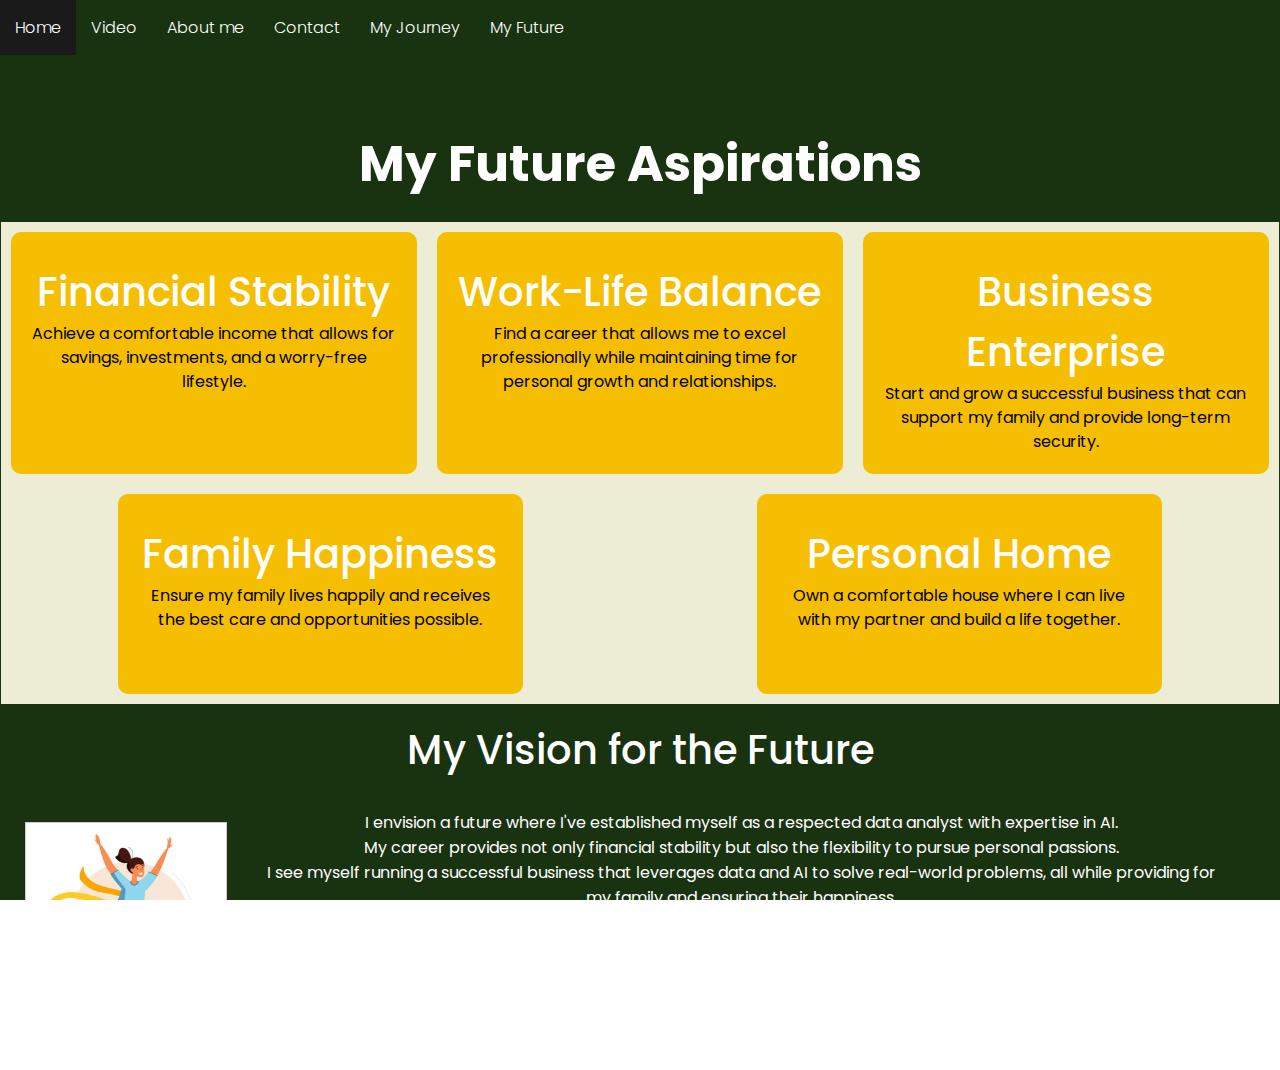
<file: myfuture.html>
<!DOCTYPE html>
<html lang="en">
<head>
    <meta charset="UTF-8">
    <meta name="viewport" content="width=device-width, initial-scale=1.0">
    <title>My CSTU Story</title>
    <link rel="stylesheet" href="mystyle.css">
</head>
    <body>
        <nav class="navbar" id="Home">
            <ul>
                <li class="listnav"><a href="index.html#home">Home</a></li>
                <li class="listnav"><a href="index.html#Video">Video</a></li>
                <li class="listnav"><a href="index.html#About me">About me</a></li>
                <li class="listnav"><a href="index.html#Contact">Contact</a></li>
                <li class="listnav"><a href="myjourney.html">My Journey</a></li>
                <li class="listnav"><a href="myfuture.html">My Future</a></li>
            </ul>
        </nav>
        <section id="future" class="section">
            <h2>My Future Aspirations</h2>
            <div class="content-container">
                <div class="goals-container">
                    <div class="goal-item">
                        <div class="goal-icon"></div>
                        <h3>Financial Stability</h3>
                        <p>Achieve a comfortable income that allows for savings, investments, and a worry-free lifestyle.</p>
                    </div>
                    <div class="goal-item">
                        <div class="goal-icon"></div>
                        <h3>Work-Life Balance</h3>
                        <p>Find a career that allows me to excel professionally while maintaining time for personal growth and relationships.</p>
                    </div>
                    <div class="goal-item">
                        <div class="goal-icon"></div>
                        <h3>Business Enterprise</h3>
                        <p>Start and grow a successful business that can support my family and provide long-term security.</p>
                    </div>
                    <div class="goal-item">
                        <div class="goal-icon"></div>
                        <h3>Family Happiness</h3>
                        <p>Ensure my family lives happily and receives the best care and opportunities possible.</p>
                    </div>
                    <div class="goal-item">
                        <div class="goal-icon"></div>
                        <h3>Personal Home</h3>
                        <p>Own a comfortable house where I can live with my partner and build a life together.</p>
                    </div>
                </div>
            </div>
        </section>
    
        <section class="future-para">
            <div class="future-bottom">
                <h3>My Vision for the Future</h3>
                <div class="spacefuture">
                    <div class="futurecontainer">
                        <div class="futureitem">
                          <img src="resources\successful.jpg" alt="Vegetable Image">
                        </div>
                <div class="futuretext">
                <p>
                    I envision a future where I've established myself as a respected data analyst with expertise in AI.<br>
                    My career provides not only financial stability but also the flexibility to pursue personal passions.<br>
                    I see myself running a successful business that leverages data and AI to solve real-world problems,
                     all while providing for <br> my family and ensuring their happiness.<br><br>
                    
                    In this future, I've achieved a harmonious work-life balance, 
                    allowing me to spend quality time with my loved ones <br> and contribute to my community.<br><br>
                    
                    Ultimately, my goal is to create a life filled with purpose, 
                    love, and security not just for myself, but for all those I hold dear.
                </p>
                </div>
                 </div>
                </div>
            </div>
        </section>
    </body>
    
</html>
</file>
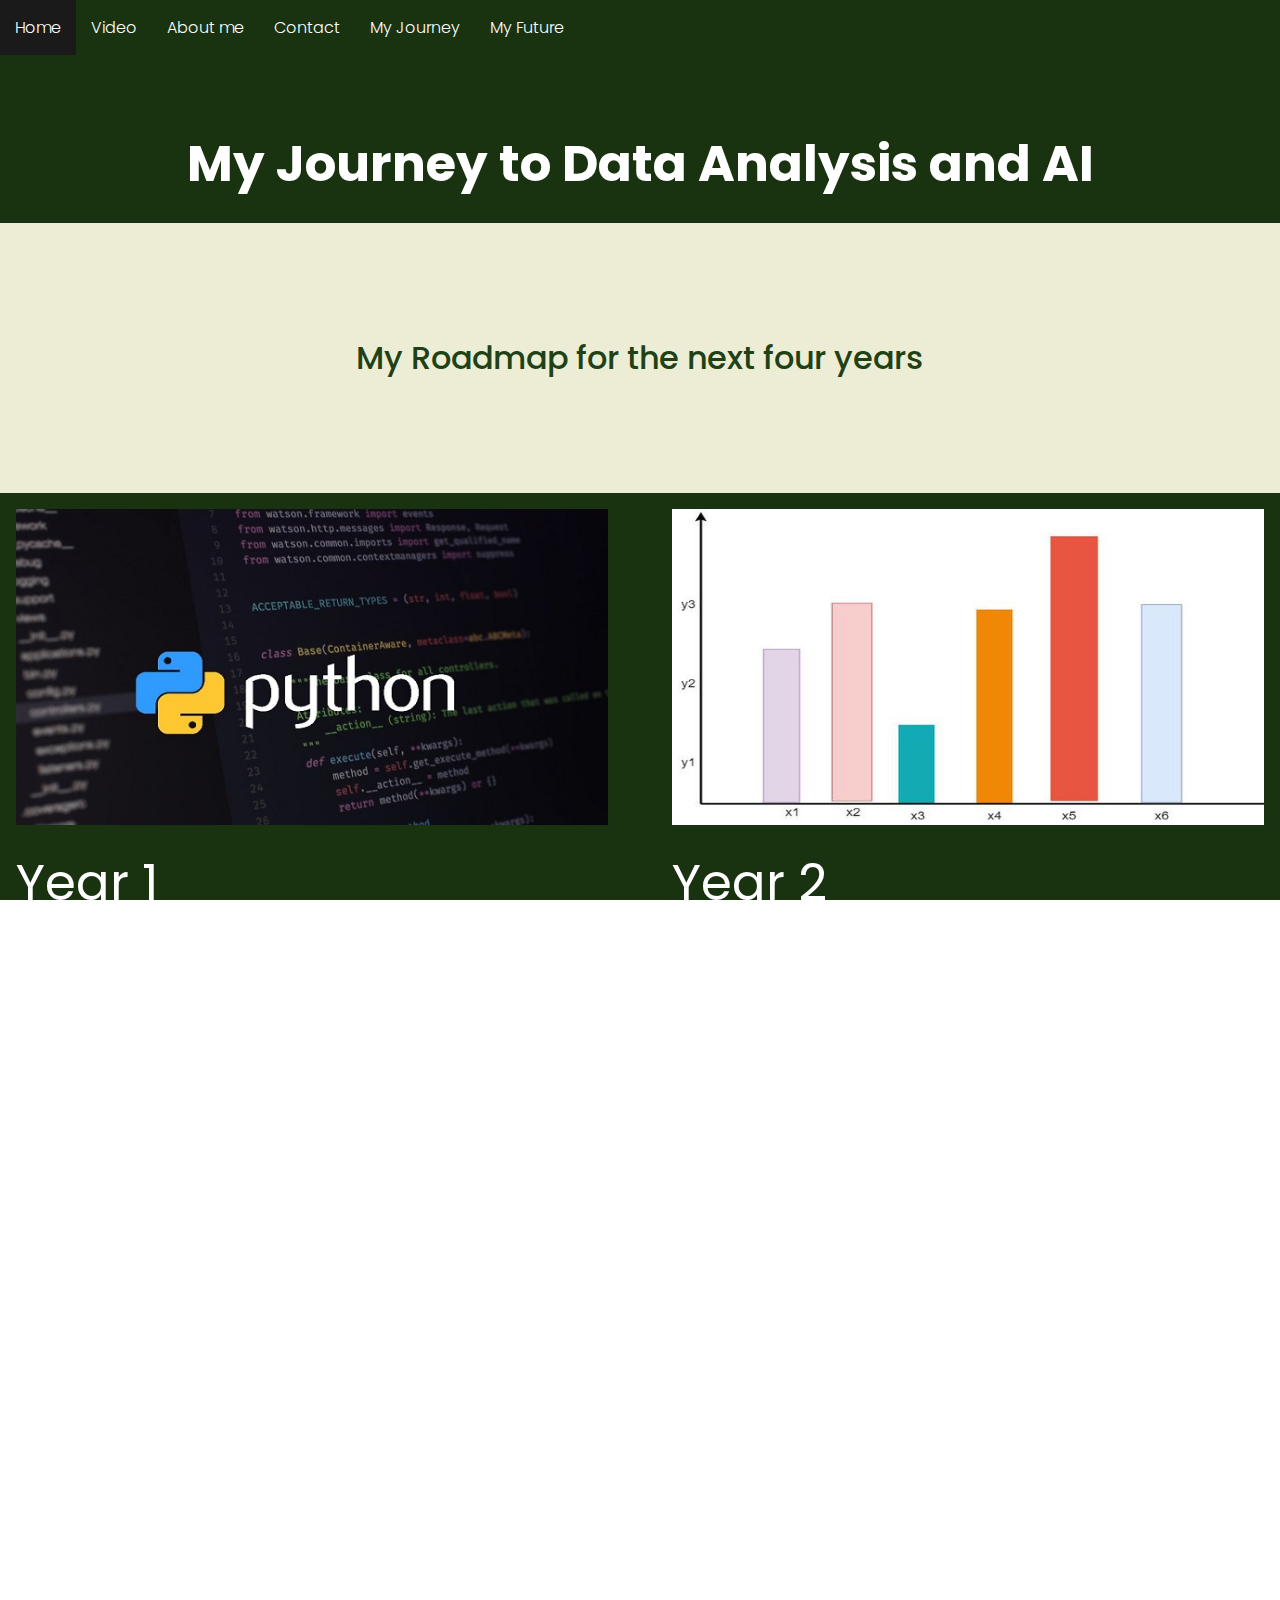
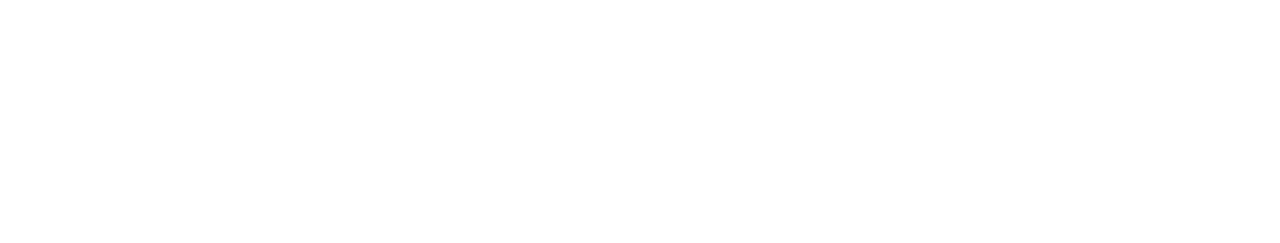
<file: myjourney.html>
<!DOCTYPE html>
<html lang="en">
<head>
    <meta charset="UTF-8">
    <meta name="viewport" content="width=device-width, initial-scale=1.0">
    <title>My CSTU Story</title>
    <link rel="stylesheet" href="mystyle.css">
</head>

    <body>
        <nav class="navbar" id="Home">
            <ul>
                <li class="listnav"><a href="index.html#home">Home</a></li>
                <li class="listnav"><a href="index.html#Video">Video</a></li>
                <li class="listnav"><a href="index.html#About me">About me</a></li>
                <li class="listnav"><a href="index.html#Contact">Contact</a></li>
                <li class="listnav"><a href="myjourney.html" target="_blank">My Journey</a></li>
                <li class="listnav"><a href="myfuture.html">My Future</a></li>
            </ul>
        </nav>
    <div class="header">
        <section id="journey">
            <h2>My Journey to Data Analysis and AI</h2>   
        </section>
    </div>
        <div class="blog-title">
            <h3>My Roadmap for the next four years</h3>
        </div>
        <section class="blog">
            <div class="mainblog-con">
                <div class="blog-con">
                    <div class="blog-item">
                        <img src="resources\year1_python.jpg" alt="python programming">
                            <h4>Year 1</h4>
                                <ul>
                                    <li>Learn Python fundamentals</li>
                                    <li>Study statistics and probability</li>
                                    <li>Introduction to data structures and algorithms</li>
                                    <li>Begin learning SQL</li>
                                </ul>
                    </div>
                            
                    <div class="blog-item">
                        <img src="resources\year2_graph.jpg" alt="Graph">
                            <h4>Year 2</h4>
                                <ul>
                                    <li>Advanced Python for data analysis (NumPy, Pandas)</li>
                                    <li>Data visualization (Matplotlib, Seaborn)</li>
                                    <li>Machine Learning basics</li>
                                    <li>Database management and advanced SQL</li>
                                </ul>
                    </div>
                            
                    <div class="blog-item">
                        <img src="resources\year3_ai.jpg" alt="Network">
                            <h4>Year 3</h4>
                                <ul>
                                    <li>Deep Learning and Neural Networks</li>
                                    <li>Big Data technologies (Hadoop, Spark)</li>
                                    <li>Data warehousing concepts</li>
                                    <li>Start personal projects and build a portfolio</li>
                                </ul>
                    </div>

                    <div class="blog-item">
                        <img src="resources\year4_cloud.jpg" alt="Cloud">
                            <h4>Year 4</h4>
                                <ul>
                                    <li>Advanced AI concepts (NLP, Computer Vision)</li>
                                    <li>Cloud platforms for AI and Big Data (AWS, GCP, Azure)</li>
                                    <li>Internship or co-op experience</li>
                                    <li>Capstone project combining data analysis and AI</li>
                                </ul>
                    </div>
                </div>
            </div>
        </section>
    </body>
</html>
</file>
<file: mystyle.css>
@import url('https://fonts.googleapis.com/css2?family=Poppins:ital,wght@0,100;0,200;0,300;0,400;0,500;0,600;0,700;0,800;0,900;1,100;1,200;1,300;1,400;1,500;1,600;1,700;1,800;1,900&display=swap');

/* Global Styles */
* {
    padding: 0;
    margin: auto;
}
html, body { /* Fix blank space */
    width: 100%;
    height: 100%;
    margin: 0;
    padding: 0;
    overflow-x: hidden;
}

/* Scrollbar Styles */
::-webkit-scrollbar {
    width: 10px;
}
::-webkit-scrollbar-track {
    background: #f1f1f1;
}
::-webkit-scrollbar-thumb {
    background: #999;
}
::-webkit-scrollbar-thumb:hover {
    background: #555;
}

/* Navbar */
.navbar {
    color: #ffffff;
    font-family: "Poppins", sans-serif;
    font-weight: 300;
    position: sticky;
    top: 0;
    width: 100%;
    z-index: 999;
    
}
.navbar ul {
    list-style-type: none;
    background-color: #193311;
    padding: 0px;
    margin: 0px;
    overflow: hidden;
    
}
.navbar a {
    color: white;
    text-decoration: none;
    padding: 15px;
    display: block;
    text-align: center;
}
.navbar a:hover {
    background-color: hsl(0, 0%, 10%);
}
.navbar li {
    float: left;
}

/* Backgroundpicture */
header {
    height: 900px;
    display: flex;
    background-image: url(resources/19437.jpg);
    background-size: cover;
    background-position: left;
}

/* Hello my name is pawit */
.myname {
    color: #ffffff;
    font-family: "Poppins", sans-serif;
    font-weight: 500;
    font-size: 80px;
    color: #F6BE00;
    font-weight: bold;
}
.content {
    position: flex;
    width: 900px;
    text-align: right;
    margin-right: 20px;
    
}
h3 {
    color: #ffffff;
    font-family: "Poppins", sans-serif;
    font-weight: 400;
    font-size: 40px;

}
h4 {
    color: #ffffff;
    font-family: "Poppins", sans-serif;
    font-weight: 400;
    font-size: 50px;
}
@media screen and (max-width: 768px) {
    .content {
        text-align: center;
    }
    .myname {
        font-size: 60px;
    }
    h3, h4 {
        font-size: 30px;
    }
}
/* Finish */

/* Video */
@media screen and (max-width: 768px) {
    .introductiontxt {
        font-size: 30px;
    }
}
.videocontent {
    padding: 10px;
    text-align: center;
    background-color: #ecedd4;
}
#video {
    text-align: center;
    width: 100%;
    height: 100%;
    border: 2px dotted #000000;
}
.introductiontxt {
    color: #ffffff;
    font-family: "Poppins", sans-serif;
    font-weight: 400;
    font-size: 65px;
    color: #204116;
    font-weight: bold;
}
@media screen and (max-width: 768px) {
    .introductiontxt {
        font-size: 40px;
    }
}
section {
    margin: 0 auto;
}
.vidzdescript {
    color: #ffffff;
    font-family: "Poppins", sans-serif;
    font-weight: 300;
    font-size: 20px;
    color: #204116;
}
/* Finish*/

/* About me*/
.aboutme {
    text-align: center;
    background-color: #204116;
    border: 1px solid #204116;
}
.aboutmetitle {
    font-family: "Poppins", sans-serif;
    font-weight: 500;
    font-size: 65px;
    color: #F6BE00;
    font-weight: bold;
    text-align: center;
}
@media screen and (max-width: 768px) {
    .aboutmetitle {
        font-size: 40px;
    }
}
.image-grid {
    display: flex;
    justify-content: center;
    align-items: center;
}
.aboutme-img-con {
    width: 50%; /* Adjust as needed */
    height: 40%; /* Adjust as needed */
    border: 5px solid #525252; /* Optional: Add a border for a window-like effect */
    margin: 10px; /* Adjust for spacing between containers */
}
.aboutme-img-con img {
    width: 100%;
    height: 100%;
    object-fit: cover; /* Ensure images fill their containers */
}
.aboutmetxtcon {
    color: #ffffff;
    font-family: "Poppins", sans-serif;
    font-weight: 300;
    width: 100%;
    line-height: 1.5; /* Adjust the line height for better spacing */
}
.mobas {
    color: aqua;
    font-style: italic;
}
details {
    color: aqua;
    font-size: medium;
}
/* Finish*/

/* Contact*/
.contact {
    background-color: #ecedd4;
    color: #204116;
    font-family: "Poppins", sans-serif;
    font-weight: 300;
    padding: 20px;
    text-align: center;
}

.contact h1 {
    font-size: 2.5rem;
    margin-bottom: 20px;
}

.contact ul {
    list-style-type: none;
    padding: 0;
}

.listcon {
    font-size: 1.5rem;
    margin: 10px 0;
}

@media screen and (max-width: 768px) {
    .contact h1 {
        font-size: 2rem;
    }
    .listcon {
        font-size: 1.2rem;
    }
}

@media screen and (max-width: 480px) {
    .contact h1 {
        font-size: 1.8rem;
    }
    .listcon {
        font-size: 1rem;
    }
}
/* Finish*/

/* Other Text Styles */

.para2 {
    font-size: 25px;
    margin-left: 100px;
}

.introtext {
    text-align: center;
}


/* journey html */

/* My Journey to.. */
.header{
    background-color: #193311;
}
#journey {
    padding-top: 0px;
    border: 0.0005px solid #193311; /* Adjust this value as needed */
}
#journey h2{
    color: #ffffff;
    font-family: "Poppins", sans-serif;
    font-weight: 400;
    font-size: 50px;
    color: #ffffff;
    font-weight: bold;
    text-align: center;
    margin-top: 70px;
    margin-bottom: 20px;
}
/* Finish */
   
/* My Roadmap */
.blog-title{
    color: #ffffff;
    font-family: "Poppins", sans-serif;
    font-weight: 500;
    margin: 0;
    text-align: center;
    background-color: #ecedd4;
    height: 150px; /* Adjust the height as needed */
    padding: 60px; /* Add padding to create space around the title */
    display: flex;
}
/* Finish */

/* Year 1-4*/
.mainblog-con{
    background-color: #193311;
}
.blog-title h3{
    color: #ffffff;
    font-family: "Poppins", sans-serif;
    font-weight: 500;
    font-size: 2rem;
    color: #204116;
}
.blog-con{
    display: grid;
    grid-template-columns: 1fr 1fr ;
    column-gap: 2rem;
}
.blog-item {
    margin: 1rem ; 
}
.blog-item img{
    width: 100%;
    height: 50%;
}
.blog-item ul {
    color: #ffffff;
    font-family: "Poppins", sans-serif;
    font-weight: 400;
    color: #ffffff;
    margin: 20px;
}
.blog-item h4 {
    color: #ffffff;
    font-family: "Poppins", sans-serif;
    font-weight: 400;
    color: #ffffff;
    margin-top: 1rem;
}
/* Finish */



/* Future html */
.section {
    background-color: #193311;
    border: 0.0005px solid #193311 ;
}
/* My Future Aspirations */
#future h2 {
    color: #ffffff;
    font-family: "Poppins", sans-serif;
    font-weight: 400;
    font-size: 50px;
    color: #ffffff;
    font-weight: bold;
    text-align: center;
    margin-top: 70px;
    margin-bottom: 20px;
}
/* Finish */

/* Goals Styles */
.goals-container {
    display: flex;
    flex-wrap: wrap;
    justify-content: space-around;
    background-color: #ecedd4;
}
.goal-item {
    flex-basis: calc(33.333% - 20px);
    margin: 10px;
    padding: 20px;
    background-color: #F6BE00;
    border-radius: 10px;
    text-align: center;
    min-height: 200px; /* Ensures a minimum height but allows growth */
    width: 100%; /* Allows full-width in smaller screens */
    box-sizing: border-box; /* Includes padding in width/height */
}
.goal-item p {
    font-family: "Poppins", sans-serif;
    font-weight: 400;
    font-style: normal;
    font-size: 1em;
    line-height: 1.5;
    word-wrap: break-word; /* Ensures text wraps properly */
}
.goal-item h3 {
    font-family: "Poppins", sans-serif;
    font-weight: 500;
    font-style: normal;  
}
.goal-icon {
    font-size: 4px;
    margin-bottom: 10px;
}
/* Finish*/

/* My Vision for the future */
.future-para {
    background-color: #193311;
    border: 5px solid #193311;
}
.future-bottom{
    text-align: center;
    margin: 10px;
}
.future-bottom h3{
    color: #ffffff;
    font-family: "Poppins", sans-serif;
    font-weight: 500;
    font-style: normal;
  
}
.future-bottom p{
    color: #ffffff;
    font-family: "Poppins", sans-serif;
    font-weight: 400;
    font-style: normal;
}
.spacefuture{
    margin: 10px;
}
.futurecontainer {
    display: flex;
    align-items: center;
    justify-content: space-between;
}
.futureitem {
    width: 200px; /* Adjust the width as needed */
    height: 200px;
    border: 1px solid #ccc;
    display: flex;
    justify-content: center;
    align-items: center;
  }
.futureitem img {
    max-width: 100%;
    max-height: 100%;
  } 
.futuretext {
    flex: 1;
    padding: 20px;
  }
/* Finish*/
</file>
